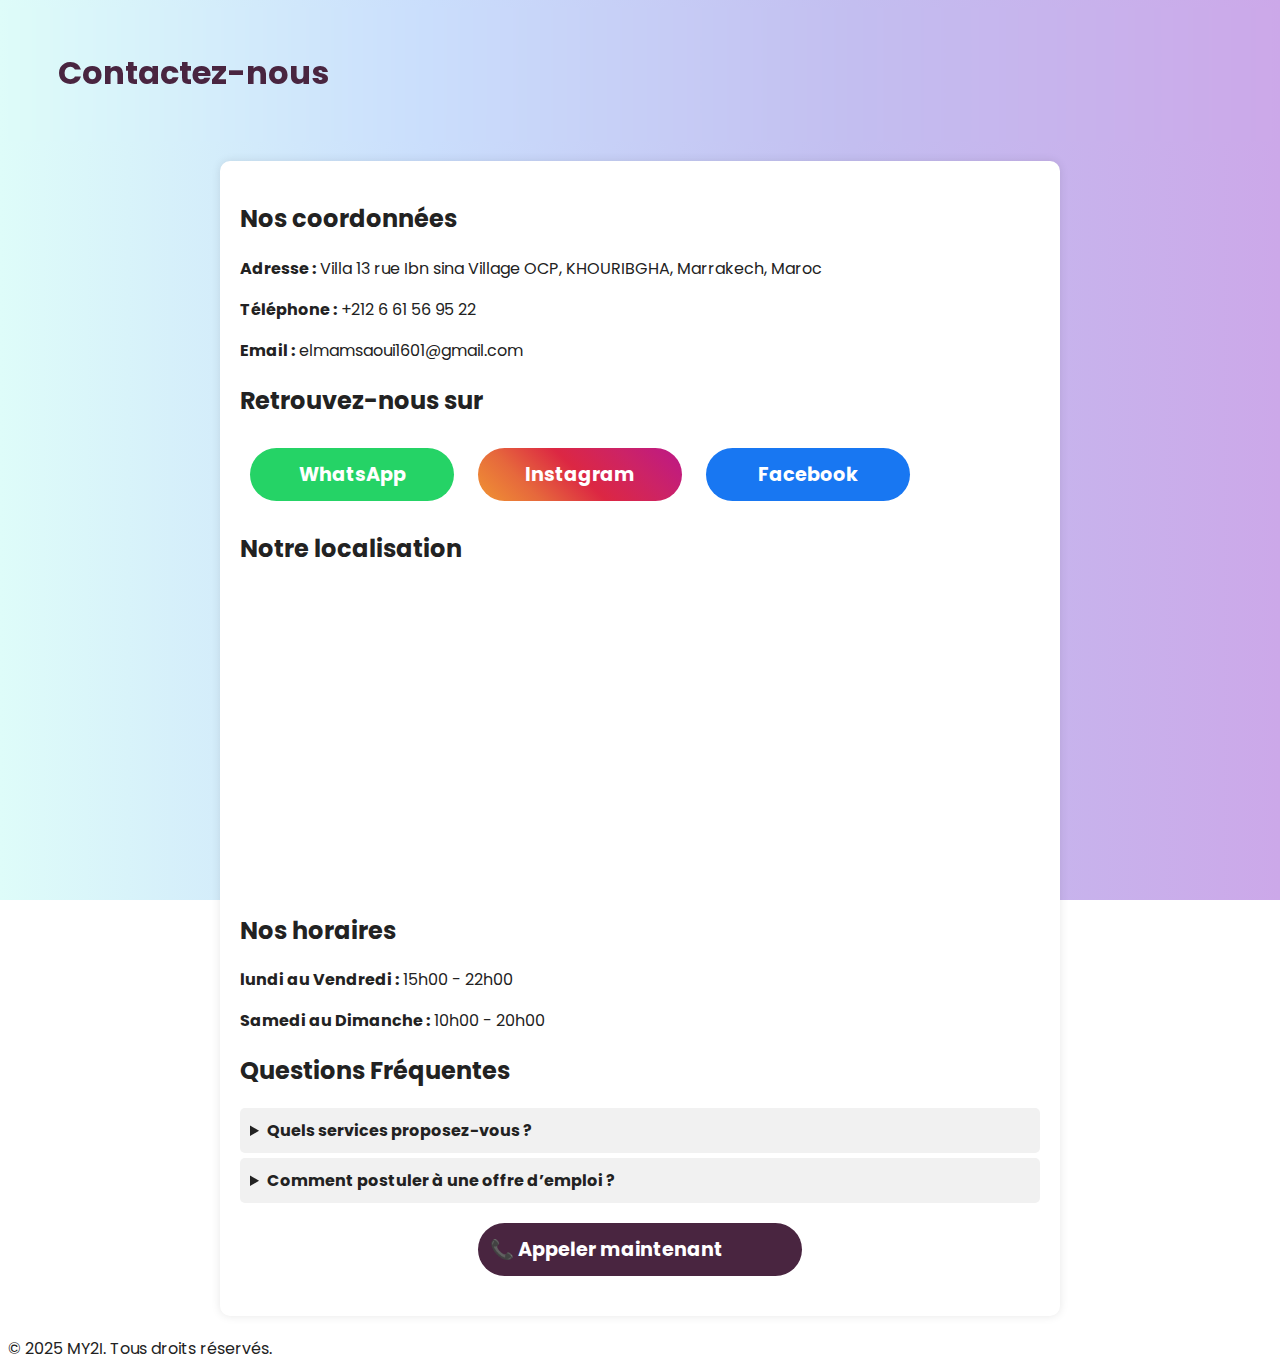
<file: contact.html>
<!DOCTYPE html>
<html lang="fr">
<head>
    <meta charset="UTF-8">
    <meta name="viewport" content="width=device-width, initial-scale=1.0">
    <title>Contact</title>
    <link rel="stylesheet" href="contact.css">
    <link rel="icon" type="image/ico" href="LOGO.ico" sizes="32x32">
</head>
<body>
    <header>
        <h1>Contactez-nous</h1>
    </header>
    <section class="contact-container">
        <div class="contact-info">
            <h2>Nos coordonnées</h2>
            <p><strong>Adresse :</strong> Villa 13 rue Ibn sina Village OCP, KHOURIBGHA, Marrakech, Maroc</p>
            <p><strong>Téléphone :</strong> +212 6 61 56 95 22</p>
            <p><strong>Email :</strong> elmamsaoui1601@gmail.com</p>
        </div>
        
        <div class="social-links">
            <h2>Retrouvez-nous sur</h2>
            <a href="https://wa.me/212661569522" target="_blank" class="btn whatsapp">WhatsApp</a>
            <a href="https://www.instagram.com/my2i" target="_blank" class="btn instagram">Instagram</a>
            <a href="https://www.facebook.com/my2i" target="_blank" class="btn facebook">Facebook</a>
        </div>
        
        <div class="map">
            <h2>Notre localisation</h2>
            <iframe 
            src="https://www.google.com/maps/embed?pb=!1m18!1m12!1m3!1d9598.814452203225!2d-6.928541084124936!3d32.875453466917484!2m3!1f0!2f0!3f0!3m2!1i1024!2i768!4f13.1!3m3!1m2!1s0xda427ff0042e405%3A0x8ff9d296a77ac13a!2sMy2i%20Centre%20Soft%20Skills%20et%20Soutien%20Scolaire!5e1!3m2!1sfr!2sma!4v1742066177942!5m2!1sfr!2sma" 
            width="100%" height="300" style="border:0;" allowfullscreen="" 
            loading="lazy" referrerpolicy="no-referrer-when-downgrade"></iframe>
        </div>
        
        <div class="opening-hours">
            <h2>Nos horaires</h2>
            <p><strong>lundi au Vendredi :</strong> 15h00 - 22h00</p>
            <p><strong>Samedi au Dimanche :</strong> 10h00 - 20h00</p>

        </div>
        
        <div class="faq">
            <h2>Questions Fréquentes</h2>
            <details>
                <summary>Quels services proposez-vous ?</summary>
                <p>Nous aidons les gens à trouver du travail et proposons des stages qualifiés avec des formations en anglais.</p>
            </details>
            <details>
                <summary>Comment postuler à une offre d’emploi ?</summary>
                <p>Vous pouvez nous contacter via WhatsApp ou par email pour envoyer votre CV.</p>
            </details>
        </div>
   
        <div class="call-button">
            <a href="tel:+21261569522" class="btn call">📞 Appeler maintenant</a>
        </div>
    </section>
    <footer>
        &copy; 2025 MY2I. Tous droits réservés.
    </footer>
</body>
</html>
</file>
<file: contact.css>
/* Importer une belle police */
@import url('https://fonts.googleapis.com/css2?family=Poppins:wght@300;400;600&display=swap');

body {
    font-family: 'Poppins', sans-serif;
    color: #222;
    background: linear-gradient(to right, #DEFCF9, #CADEFC, #C3BEF0, #CCA8E9);
    background-attachment: fixed;
}


/* ----------- HEADER ----------- */
header {
    display: flex;
    align-items: center;
    justify-content: space-between;
    padding: 20px 50px;
    background: transparent;
    backdrop-filter: blur(10px);
    color:#492540;
    border-bottom: 2px solid transparent;
}


.contact-container {
    max-width: 800px;
    margin: 20px auto;
    padding: 20px;
    background: white;
    border-radius: 10px;
    box-shadow: 0px 0px 10px rgba(0, 0, 0, 0.1);
}

.contact-info, .social-links, .map, .opening-hours, .faq, .newsletter, .call-button {
    margin-bottom: 20px;
}

/* Boutons réseaux sociaux */
.social-links a {
    display: inline-flex;
    align-items: center;
    justify-content: center;
    width: 180px;
    padding: 12px;
    margin: 10px;
    font-size: 1.2em;
    font-weight: bold;
    text-decoration: none;
    color: white;
    border-radius: 50px;
    transition: transform 0.2s ease, box-shadow 0.2s ease;
}

.social-links a:hover {
    transform: scale(1.1);
    box-shadow: 0 4px 10px rgba(0, 0, 0, 0.2);
}

/* Styles individuels pour chaque bouton */
.whatsapp {
    background-color: #25D366;
}

.instagram {
    background: linear-gradient(45deg, #f09433, #e6683c, #dc2743, #cc2366, #bc1888);
}

.facebook {
    background-color: #1877F2;
}

/* Bouton d’appel */
.call-button a {
    display: block;
    width: 300px;
    margin: 20px auto;
    padding: 12px;
    background:#492540;
    color: white;
    font-size: 1.2em;
    font-weight: bold;
    text-decoration: none;
    border-radius: 50px;
    transition: 0.5s ease;
}

.call-button a:hover {
    background: #CCA8E9;
    transform: scale(1.05);
}

/* Formulaire Newsletter */
.newsletter input {
    width: 70%;
    padding: 10px;
    margin-right: 5px;
    border: 1px solid #ccc;
    border-radius: 5px;
}

.newsletter button {
    padding: 10px 15px;
    border: none;
    background: #333;
    color: white;
    cursor: pointer;
    border-radius: 5px;
    transition: 0.3s ease;
}

.newsletter button:hover {
    background: #555;
}

/* FAQ */
details {
    background: #f1f1f1;
    padding: 10px;
    margin: 5px 0;
    border-radius: 5px;
    cursor: pointer;
}

details summary {
    font-weight: bold;
}
</file>
